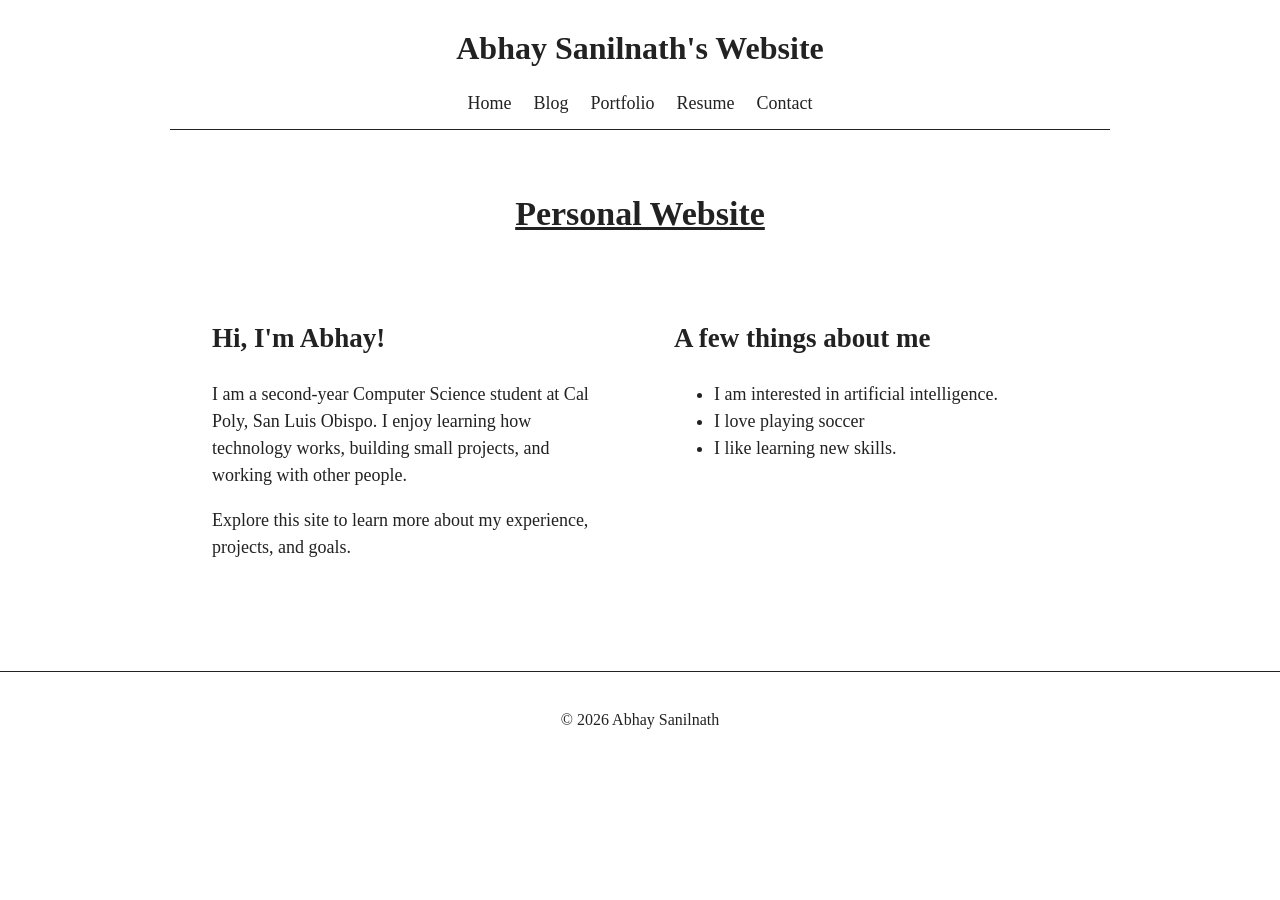
<file: index.html>
<!DOCTYPE html>
<html lang="en">
<head>
  <meta charset="UTF-8">
  <meta name="viewport" content="width=device-width, initial-scale=1.0">
  <title>Abhay Sanilnath | Home</title>
  <link rel="stylesheet" href="styles.css">
</head>
<body>
  <header>
    <h1>Abhay Sanilnath's Website</h1>
    <nav><ul class="navbar"><li><a href="index.html" aria-current="page">Home</a></li><li><a href="blog.html">Blog</a></li><li><a href="portfolio.html">Portfolio</a></li><li><a href="resume.html">Resume</a></li><li><a href="contact.html">Contact</a></li></ul></nav>
  </header>
  <main>
    <h1 class="page-title">Personal Website</h1>
    <section class="intro">
      <div class="welcome-box"><h2>Hi, I'm Abhay!</h2><p>I am a second-year Computer Science student at Cal Poly, San Luis Obispo. I enjoy learning how technology works, building small projects, and working with other people.</p><p>Explore this site to learn more about my experience, projects, and goals.</p></div>
      <div class="fact-box"><h2>A few things about me</h2><ul><li>I am interested in artificial intelligence.</li><li>I love playing soccer</li><li>I like learning new skills.</li></ul></div>
    </section>
  </main>
  <footer><p>© 2026 Abhay Sanilnath</p></footer>
</body>
</html>
</file>
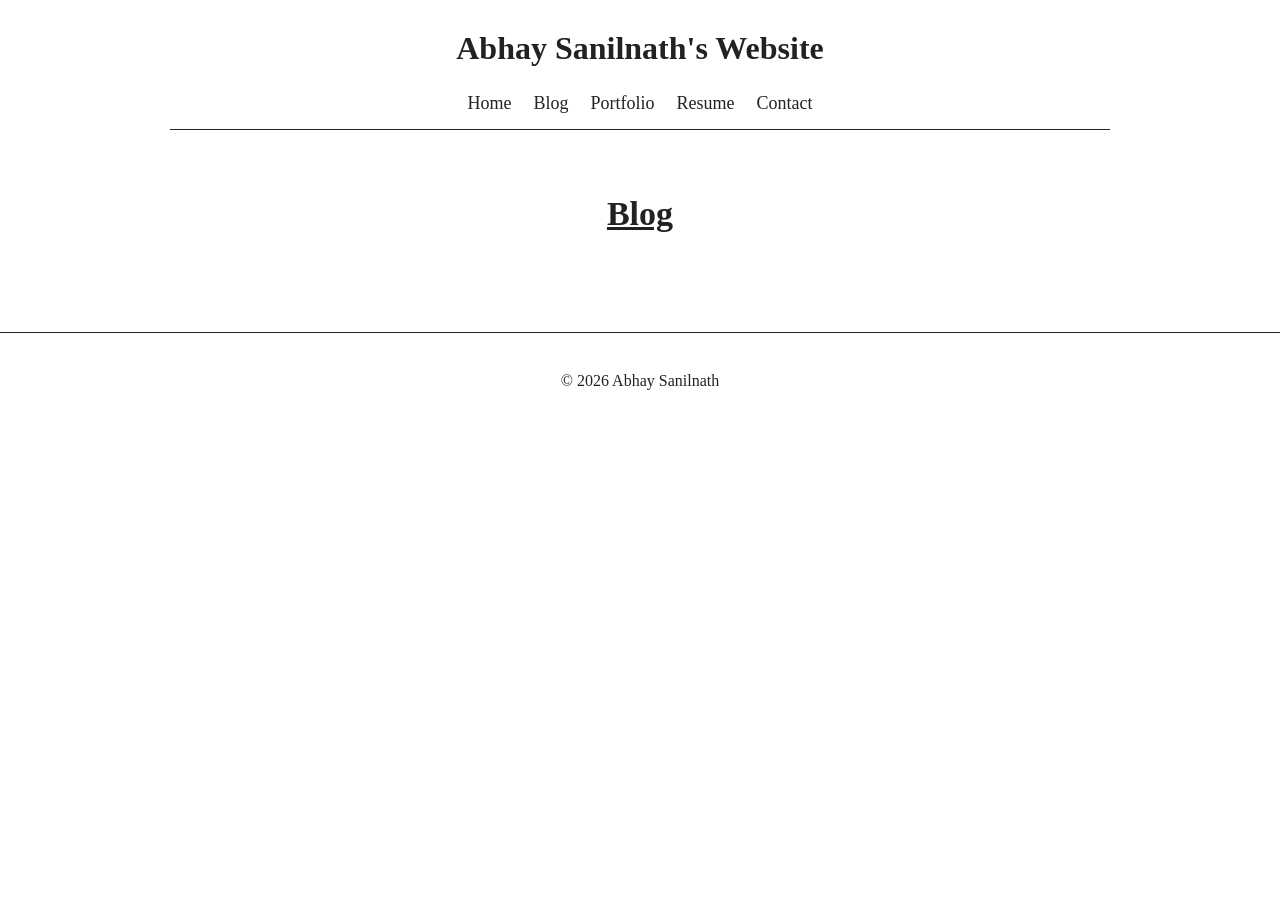
<file: blog.html>
<!DOCTYPE html>
<html lang="en"><head><meta charset="UTF-8"><meta name="viewport" content="width=device-width, initial-scale=1.0"><title>Abhay Sanilnath | Blog</title><link rel="stylesheet" href="styles.css"></head>
<body><header><h1>Abhay Sanilnath's Website</h1><nav><ul class="navbar"><li><a href="index.html">Home</a></li><li><a href="blog.html">Blog</a></li><li><a href="portfolio.html">Portfolio</a></li><li><a href="resume.html">Resume</a></li><li><a href="contact.html">Contact</a></li></ul></nav></header><main><h1 class="page-title">Blog</h1></main><footer><p>© 2026 Abhay Sanilnath</p></footer></body></html>
</file>
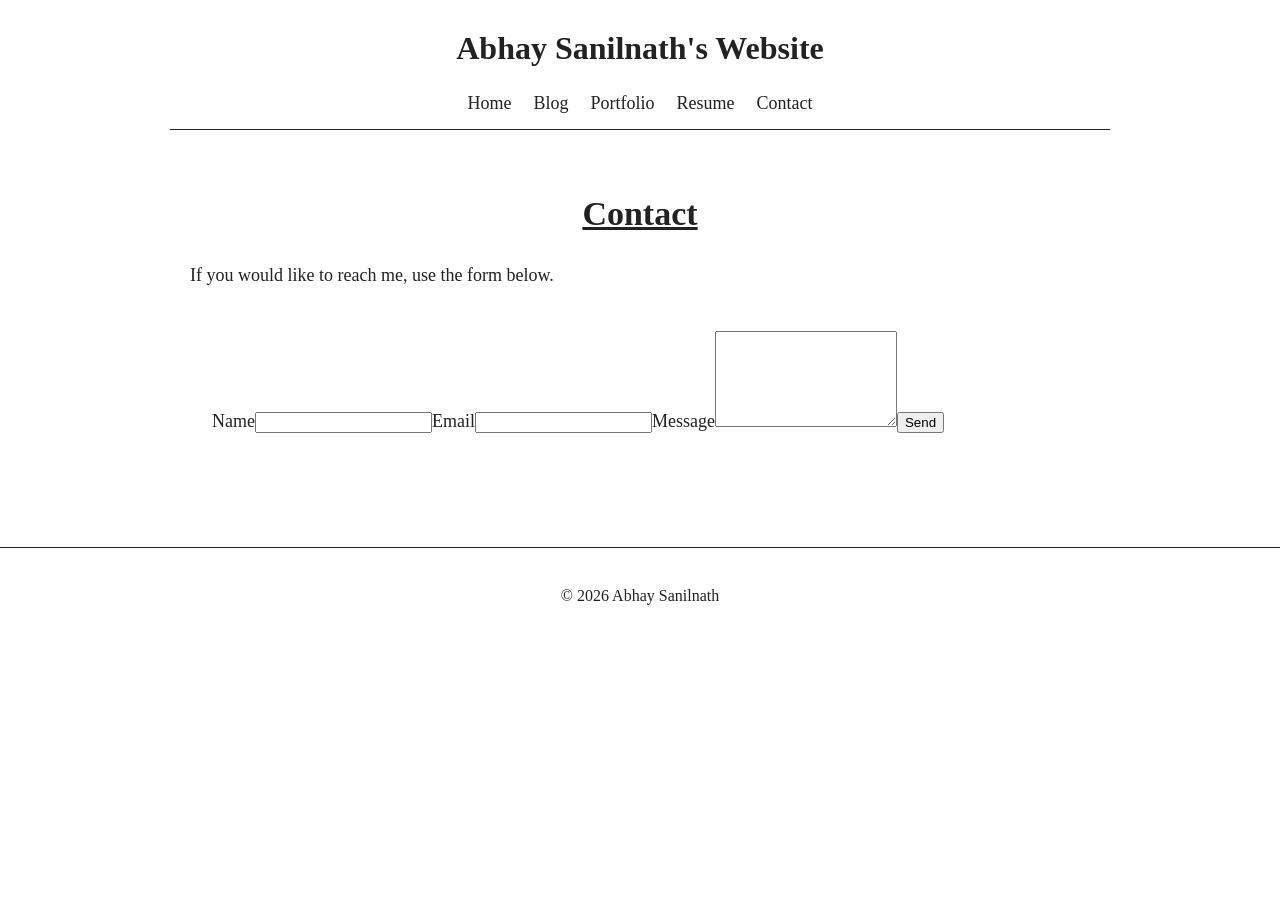
<file: contact.html>
<!DOCTYPE html>
<html lang="en"><head><meta charset="UTF-8"><meta name="viewport" content="width=device-width, initial-scale=1.0"><title>Abhay Sanilnath | Contact</title><link rel="stylesheet" href="styles.css"></head>
<body><header><h1>Abhay Sanilnath's Website</h1><nav><ul class="navbar"><li><a href="index.html">Home</a></li><li><a href="blog.html">Blog</a></li><li><a href="portfolio.html">Portfolio</a></li><li><a href="resume.html">Resume</a></li><li><a href="contact.html">Contact</a></li></ul></nav></header><main><h1 class="page-title">Contact</h1><p>If you would like to reach me, use the form below.</p><form id="contact-form" class="card" action="mailto:abhaysanilnath7@gmail.com" method="post" enctype="text/plain"><label for="name">Name</label><input id="name" name="name" type="text" required><label for="email">Email</label><input id="email" name="email" type="email" required><label for="message">Message</label><textarea id="message" name="message" rows="6" required></textarea><input type="submit" value="Send"></form></main><footer><p>© 2026 Abhay Sanilnath</p></footer></body></html>
</file>
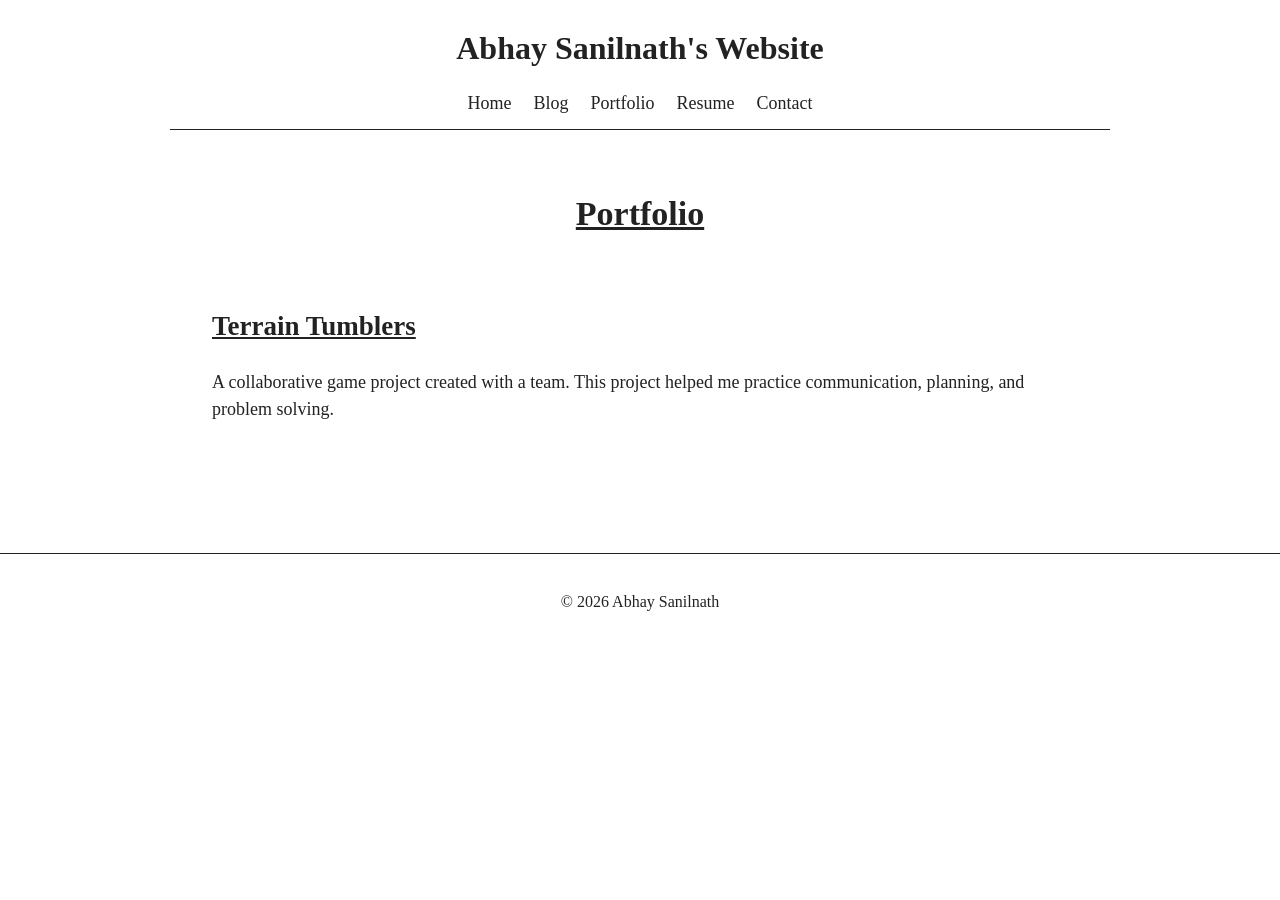
<file: portfolio.html>
<!DOCTYPE html>
<html lang="en"><head><meta charset="UTF-8"><meta name="viewport" content="width=device-width, initial-scale=1.0"><title>Abhay Sanilnath | Portfolio</title><link rel="stylesheet" href="styles.css"></head>
<body><header><h1>Abhay Sanilnath's Website</h1><nav><ul class="navbar"><li><a href="index.html">Home</a></li><li><a href="blog.html">Blog</a></li><li><a href="portfolio.html">Portfolio</a></li><li><a href="resume.html">Resume</a></li><li><a href="contact.html">Contact</a></li></ul></nav></header>
<main><h1 class="page-title">Portfolio</h1><section class="card"><h2>Terrain Tumblers</h2><p>A collaborative game project created with a team. This project helped me practice communication, planning, and problem solving.</p></section></main><footer><p>© 2026 Abhay Sanilnath</p></footer></body></html>
</file>
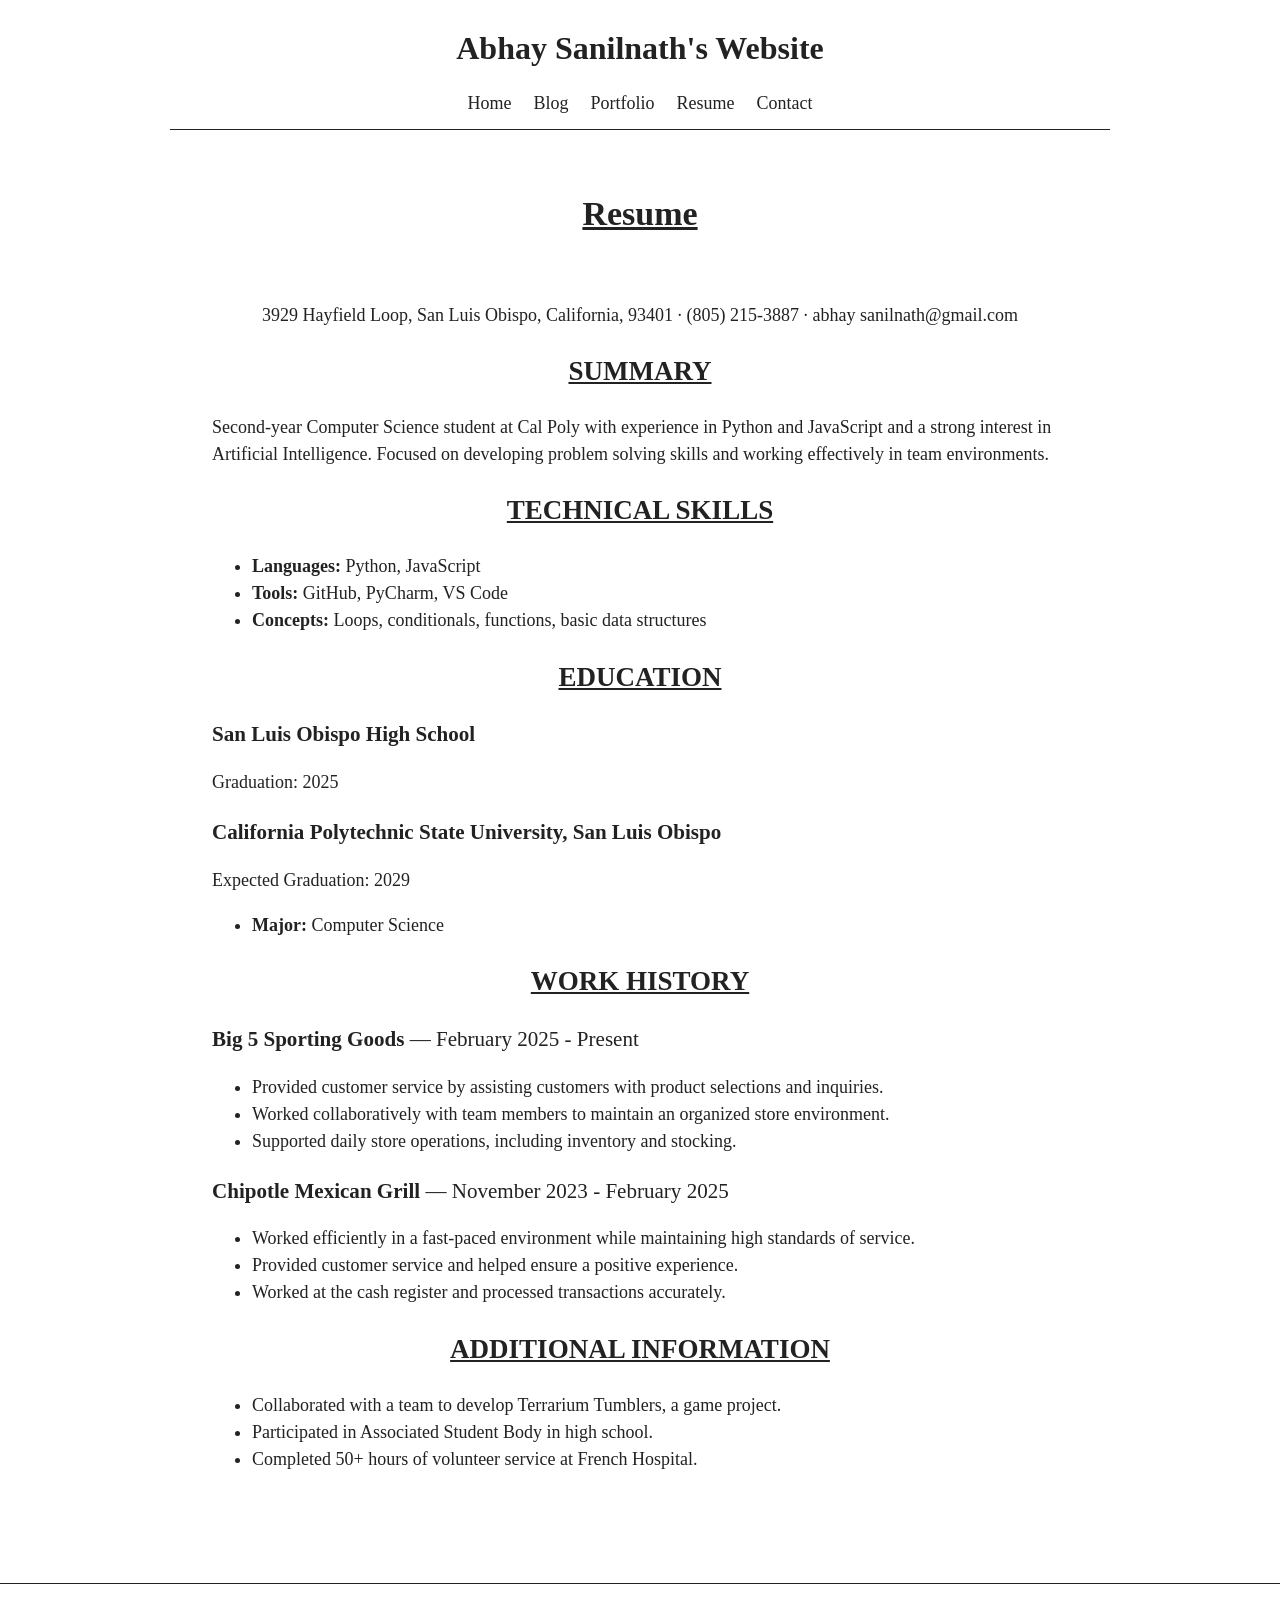
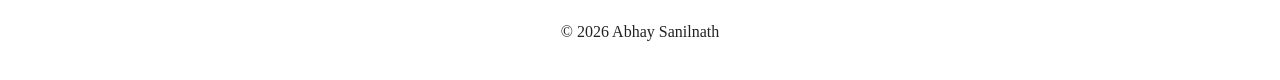
<file: resume.html>
<!DOCTYPE html>
<html lang="en"><head><meta charset="UTF-8"><meta name="viewport" content="width=device-width, initial-scale=1.0"><title>Abhay Sanilnath | Resume</title><link rel="stylesheet" href="styles.css"></head>
<body><header><h1>Abhay Sanilnath's Website</h1><nav><ul class="navbar"><li><a href="index.html">Home</a></li><li><a href="blog.html">Blog</a></li><li><a href="portfolio.html">Portfolio</a></li><li><a href="resume.html">Resume</a></li><li><a href="contact.html">Contact</a></li></ul></nav></header>
<main><h1 class="page-title">Resume</h1><div class="resume"><p class="contact-line">3929 Hayfield Loop, San Luis Obispo, California, 93401 · (805) 215-3887 · abhay sanilnath@gmail.com</p><section><h2>Summary</h2><p>Second-year Computer Science student at Cal Poly with experience in Python and JavaScript and a strong interest in Artificial Intelligence. Focused on developing problem solving skills and working effectively in team environments.</p></section><section><h2>Technical Skills</h2><ul><li><strong>Languages:</strong> Python, JavaScript</li><li><strong>Tools:</strong> GitHub, PyCharm, VS Code</li><li><strong>Concepts:</strong> Loops, conditionals, functions, basic data structures</li></ul></section><section><h2>Education</h2><h3>San Luis Obispo High School</h3><p>Graduation: 2025</p><h3>California Polytechnic State University, San Luis Obispo</h3><p>Expected Graduation: 2029</p><ul><li><strong>Major:</strong> Computer Science</li></ul></section><section><h2>Work History</h2><h3>Big 5 Sporting Goods <span>— February 2025 - Present</span></h3><ul><li>Provided customer service by assisting customers with product selections and inquiries.</li><li>Worked collaboratively with team members to maintain an organized store environment.</li><li>Supported daily store operations, including inventory and stocking.</li></ul><h3>Chipotle Mexican Grill <span>— November 2023 - February 2025</span></h3><ul><li>Worked efficiently in a fast-paced environment while maintaining high standards of service.</li><li>Provided customer service and helped ensure a positive experience.</li><li>Worked at the cash register and processed transactions accurately.</li></ul></section><section><h2>Additional Information</h2><ul><li>Collaborated with a team to develop Terrarium Tumblers, a game project.</li><li>Participated in Associated Student Body in high school.</li><li>Completed 50+ hours of volunteer service at French Hospital.</li></ul></section></div></main><footer><p>© 2026 Abhay Sanilnath</p></footer></body></html>
</file>
<file: styles.css>
body{margin:0;background:#fff;color:#222;font-family:Georgia,'Times New Roman',serif;font-size:18px;line-height:1.5}header{max-width:900px;margin:0 auto;padding:24px 20px 12px;border-bottom:1px solid #222}header h1{text-align:center;font-size:32px;margin:0 0 18px}.navbar{display:flex;justify-content:center;gap:22px;list-style:none;padding:0;margin:0}.navbar a{color:#222;text-decoration:none}.navbar a:hover,.navbar a:focus{color:#8a3b12;text-decoration:underline}.navbar a:focus-visible,input:focus,textarea:focus{outline:2px solid #8a3b12;outline-offset:2px}main{max-width:900px;margin:0 auto;padding:35px 20px 70px}.page-title{text-align:center;text-decoration:underline;font-size:34px}.intro{display:grid;grid-template-columns:1fr 1fr;gap:24px;margin-top:35px}.welcome-box,.fact-box,.card,.resume{padding:22px;background:transparent}.card{margin:20px 0}.card h2,.resume h2{text-decoration:underline}.resume h2{text-align:center;text-transform:uppercase}.resume h3{margin-bottom:0}.resume h3 span{font-weight:normal}.contact-line{text-align:center}.contact-form{display:grid;gap:8px;max-width:600px;margin:25px auto}.contact-form input:not([type=submit]),.contact-form textarea{font:inherit;padding:8px;border:1px solid #777}.contact-form input[type=submit]{width:max-content;padding:8px 18px;font:inherit;background:#222;color:#fff;border:0;cursor:pointer}.contact-form input[type=submit]:hover{background:#8a3b12}footer{text-align:center;border-top:1px solid #222;padding:20px;font-size:16px}@media(max-width:650px){.navbar{flex-wrap:wrap;gap:10px 18px}.intro{grid-template-columns:1fr}header h1{font-size:27px}main{padding-top:20px}}
</file>
